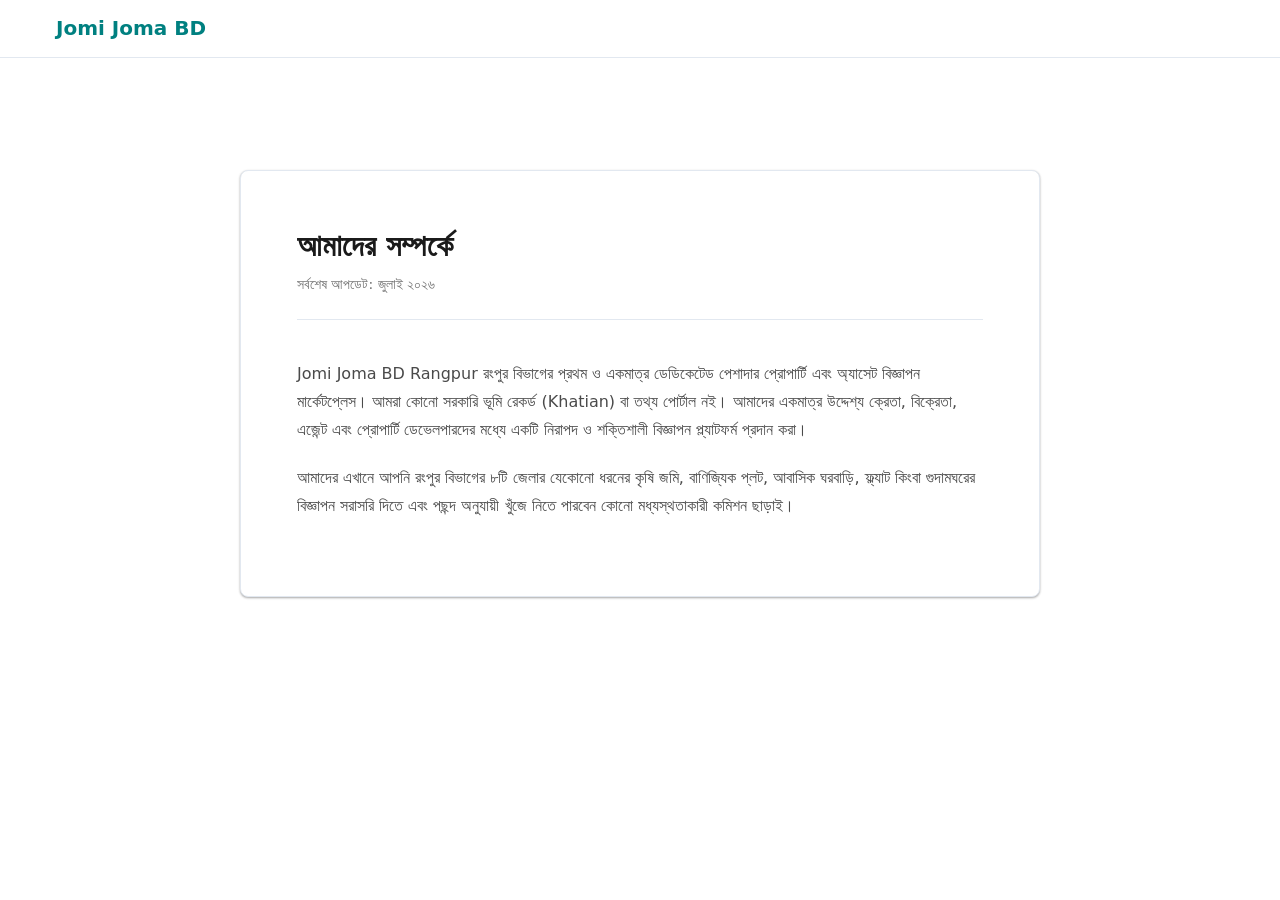
<file: pages/about.html>
<!DOCTYPE html>
<html lang="bn" data-theme="light">
<head>
    <meta charset="UTF-8">
    <meta name="viewport" content="width=device-width, initial-scale=1.0">
    <title data-i18n="nav.about">আমাদের সম্পর্কে - Jomi Joma BD Rangpur</title>
    <link rel="stylesheet" href="/assets/css/variables.css">
    <link rel="stylesheet" href="/assets/css/main.css">
    <link rel="stylesheet" href="/assets/css/layout.css">
    <link rel="stylesheet" href="/assets/css/components.css">
    <link rel="stylesheet" href="/assets/css/pages/static.css">
    <link rel="stylesheet" href="/assets/css/responsive.css">
</head>
<body>
    <div class="site-wrapper">
        <header class="header-main">
            <div class="container">
                <a href="/index.html"><h1 style="font-size: var(--text-xl); color: var(--primary-color);">Jomi Joma BD</h1></a>
            </div>
        </header>

        <main class="container section-padding">
            <article class="static-document-wrapper">
                <div class="static-document-header">
                    <h2 data-i18n="nav.about">আমাদের সম্পর্কে</h2>
                    <div class="static-document-timestamp">সর্বশেষ আপডেট: জুলাই ২০২৬</div>
                </div>
                <div class="static-document-body">
                    <p>Jomi Joma BD Rangpur রংপুর বিভাগের প্রথম ও একমাত্র ডেডিকেটেড পেশাদার প্রোপার্টি এবং অ্যাসেট বিজ্ঞাপন মার্কেটপ্লেস। আমরা কোনো সরকারি ভূমি রেকর্ড (Khatian) বা তথ্য পোর্টাল নই। আমাদের একমাত্র উদ্দেশ্য ক্রেতা, বিক্রেতা, এজেন্ট এবং প্রোপার্টি ডেভেলপারদের মধ্যে একটি নিরাপদ ও শক্তিশালী বিজ্ঞাপন প্ল্যাটফর্ম প্রদান করা।</p>
                    <p>আমাদের এখানে আপনি রংপুর বিভাগের ৮টি জেলার যেকোনো ধরনের কৃষি জমি, বাণিজ্যিক প্লট, আবাসিক ঘরবাড়ি, ফ্ল্যাট কিংবা গুদামঘরের বিজ্ঞাপন সরাসরি দিতে এবং পছন্দ অনুযায়ী খুঁজে নিতে পারবেন কোনো মধ্যস্থতাকারী কমিশন ছাড়াই।</p>
                </div>
            </article>
        </main>
    </div>
    <script src="/assets/js/utils.js"></script>
    <script src="/assets/js/theme.js"></script>
    <script src="/assets/js/language.js"></script>
    <script src="/assets/js/app.js"></script>
</body>
</html>
</file>
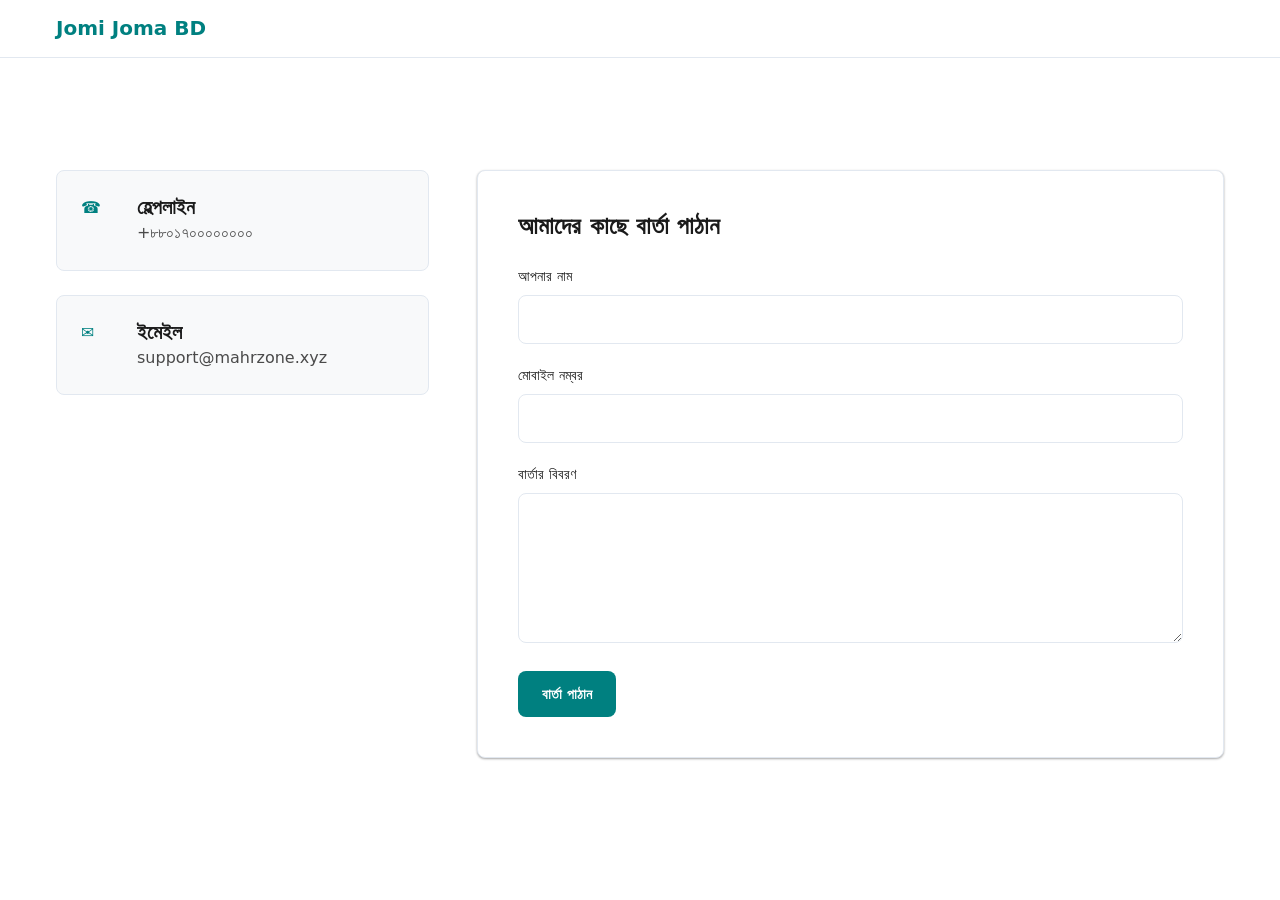
<file: pages/contact.html>
<!DOCTYPE html>
<html lang="bn" data-theme="light">
<head>
    <meta charset="UTF-8">
    <meta name="viewport" content="width=device-width, initial-scale=1.0">
    <title data-i18n="nav.contact">যোগাযোগ - Jomi Joma BD Rangpur</title>
    <link rel="stylesheet" href="/assets/css/variables.css">
    <link rel="stylesheet" href="/assets/css/main.css">
    <link rel="stylesheet" href="/assets/css/layout.css">
    <link rel="stylesheet" href="/assets/css/components.css">
    <link rel="stylesheet" href="/assets/css/pages/contact.css">
    <link rel="stylesheet" href="/assets/css/responsive.css">
</head>
<body>
    <div class="site-wrapper">
        <header class="header-main">
            <div class="container">
                <a href="/index.html"><h1 style="font-size: var(--text-xl); color: var(--primary-color);">Jomi Joma BD</h1></a>
            </div>
        </header>

        <main class="container section-padding">
            <div class="contact-layout-shell">
                <aside class="contact-meta-channels">
                    <div class="contact-channel-card">
                        <div class="channel-card-icon-wrapper">☎</div>
                        <div>
                            <h4 data-i18n="topBar.helpline">হটলাইন</h4>
                            <p style="margin:0;"><a href="tel:+8801700000000">+৮৮০১৭০০০০০০০০</a></p>
                        </div>
                    </div>
                    <div class="contact-channel-card">
                        <div class="channel-card-icon-wrapper">✉</div>
                        <div>
                            <h4>ইমেইল</h4>
                            <p style="margin:0;">support@mahrzone.xyz</p>
                        </div>
                    </div>
                </aside>

                <section class="contact-form-container">
                    <h3 style="margin-bottom: 1.5rem;">আমাদের কাছে বার্তা পাঠান</h3>
                    <form id="marketplaceContactForm" onsubmit="event.preventDefault(); alert('বার্তাটি সফলভাবে পাঠানো হয়েছে (Static UI)');">
                        <div class="form-group">
                            <label class="form-label">আপনার নাম</label>
                            <input type="text" class="form-input" required>
                        </div>
                        <div class="form-group">
                            <label class="form-label">মোবাইল নম্বর</label>
                            <input type="tel" class="form-input" required>
                        </div>
                        <div class="form-group">
                            <label class="form-label">বার্তার বিবরণ</label>
                            <textarea class="contact-form-textarea" required></textarea>
                        </div>
                        <button type="submit" class="btn btn-primary">বার্তা পাঠান</button>
                    </form>
                </section>
            </div>
        </main>
    </div>
    <script src="/assets/js/utils.js"></script>
    <script src="/assets/js/theme.js"></script>
    <script src="/assets/js/language.js"></script>
    <script src="/assets/js/app.js"></script>
</body>
</html>
</file>
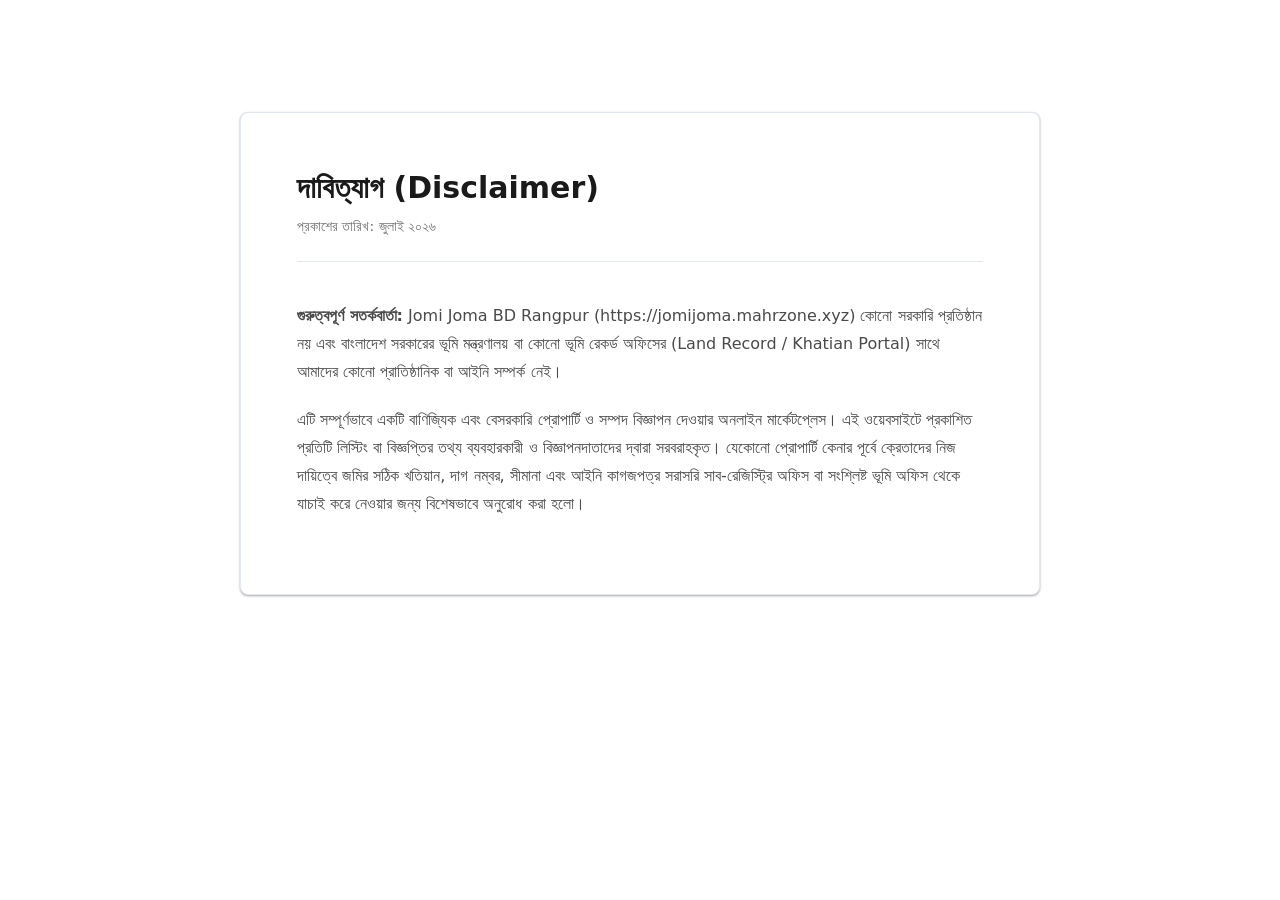
<file: pages/disclaimer.html>
<!DOCTYPE html>
<html lang="bn" data-theme="light">
<head>
    <meta charset="UTF-8">
    <meta name="viewport" content="width=device-width, initial-scale=1.0">
    <title>দাবিত্যাগ - Jomi Joma BD Rangpur</title>
    <link rel="stylesheet" href="/assets/css/variables.css">
    <link rel="stylesheet" href="/assets/css/main.css">
    <link rel="stylesheet" href="/assets/css/layout.css">
    <link rel="stylesheet" href="/assets/css/components.css">
    <link rel="stylesheet" href="/assets/css/pages/static.css">
    <link rel="stylesheet" href="/assets/css/responsive.css">
</head>
<body>
    <div class="site-wrapper">
        <main class="container section-padding">
            <article class="static-document-wrapper">
                <div class="static-document-header">
                    <h2>দাবিত্যাগ (Disclaimer)</h2>
                    <div class="static-document-timestamp">প্রকাশের তারিখ: জুলাই ২০২৬</div>
                </div>
                <div class="static-document-body">
                    <p><strong>গুরুত্বপূর্ণ সতর্কবার্তা:</strong> Jomi Joma BD Rangpur (https://jomijoma.mahrzone.xyz) কোনো সরকারি প্রতিষ্ঠান নয় এবং বাংলাদেশ সরকারের ভূমি মন্ত্রণালয় বা কোনো ভূমি রেকর্ড অফিসের (Land Record / Khatian Portal) সাথে আমাদের কোনো প্রাতিষ্ঠানিক বা আইনি সম্পর্ক নেই।</p>
                    <p>এটি সম্পূর্ণভাবে একটি বাণিজ্যিক এবং বেসরকারি প্রোপার্টি ও সম্পদ বিজ্ঞাপন দেওয়ার অনলাইন মার্কেটপ্লেস। এই ওয়েবসাইটে প্রকাশিত প্রতিটি লিস্টিং বা বিজ্ঞপ্তির তথ্য ব্যবহারকারী ও বিজ্ঞাপনদাতাদের দ্বারা সরবরাহকৃত। যেকোনো প্রোপার্টি কেনার পূর্বে ক্রেতাদের নিজ দায়িত্বে জমির সঠিক খতিয়ান, দাগ নম্বর, সীমানা এবং আইনি কাগজপত্র সরাসরি সাব-রেজিস্ট্রি অফিস বা সংশ্লিষ্ট ভূমি অফিস থেকে যাচাই করে নেওয়ার জন্য বিশেষভাবে অনুরোধ করা হলো।</p>
                </div>
            </article>
        </main>
    </div>
    <script src="/assets/js/utils.js"></script>
    <script src="/assets/js/theme.js"></script>
    <script src="/assets/js/language.js"></script>
    <script src="/assets/js/app.js"></script>
</body>
</html>
</file>
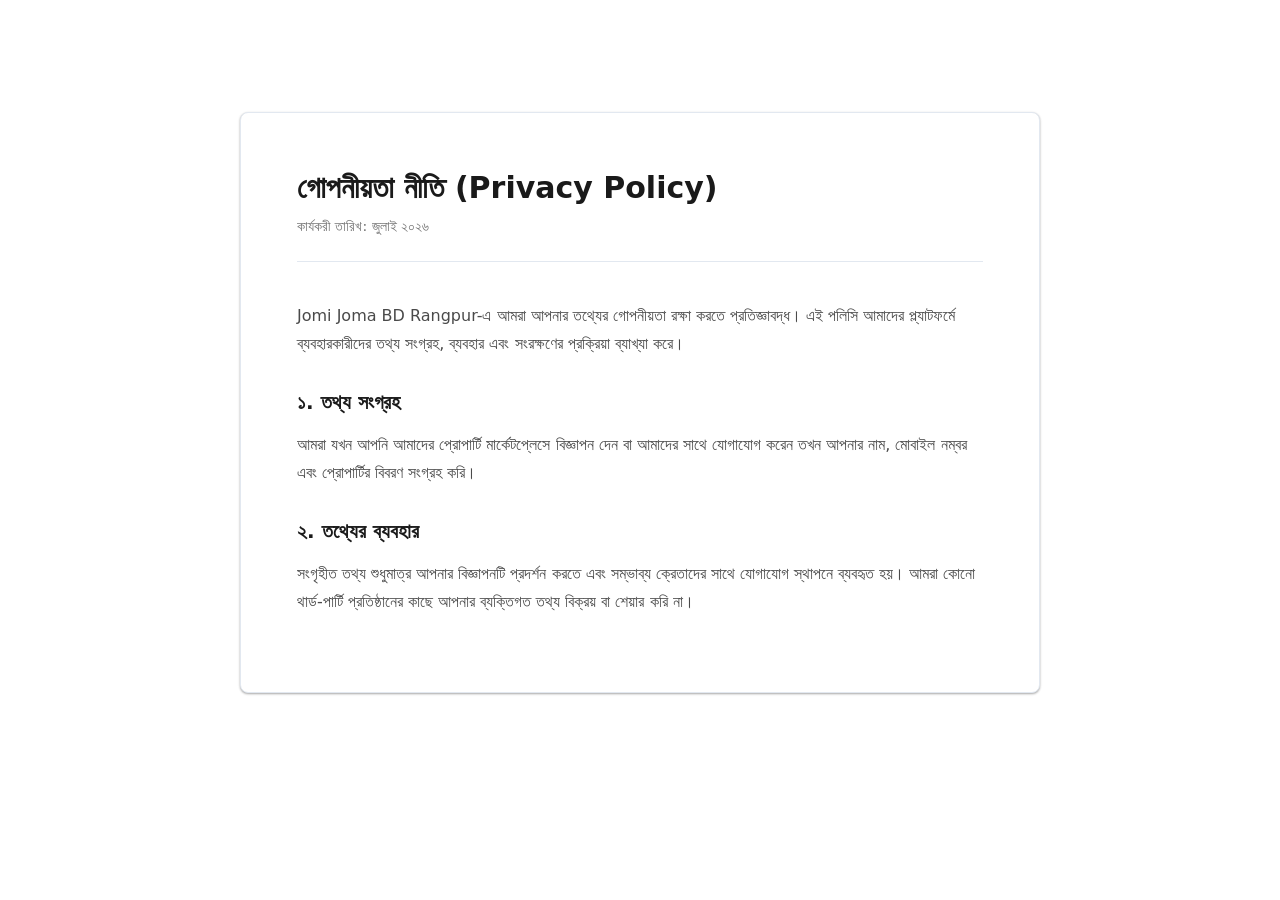
<file: pages/privacy-policy.html>
<!DOCTYPE html>
<html lang="bn" data-theme="light">
<head>
    <meta charset="UTF-8">
    <meta name="viewport" content="width=device-width, initial-scale=1.0">
    <title>গোপনীয়তা নীতি - Jomi Joma BD Rangpur</title>
    <link rel="stylesheet" href="/assets/css/variables.css">
    <link rel="stylesheet" href="/assets/css/main.css">
    <link rel="stylesheet" href="/assets/css/layout.css">
    <link rel="stylesheet" href="/assets/css/components.css">
    <link rel="stylesheet" href="/assets/css/pages/static.css">
    <link rel="stylesheet" href="/assets/css/responsive.css">
</head>
<body>
    <div class="site-wrapper">
        <main class="container section-padding">
            <article class="static-document-wrapper">
                <div class="static-document-header">
                    <h2>গোপনীয়তা নীতি (Privacy Policy)</h2>
                    <div class="static-document-timestamp">কার্যকরী তারিখ: জুলাই ২০২৬</div>
                </div>
                <div class="static-document-body">
                    <p>Jomi Joma BD Rangpur-এ আমরা আপনার তথ্যের গোপনীয়তা রক্ষা করতে প্রতিজ্ঞাবদ্ধ। এই পলিসি আমাদের প্ল্যাটফর্মে ব্যবহারকারীদের তথ্য সংগ্রহ, ব্যবহার এবং সংরক্ষণের প্রক্রিয়া ব্যাখ্যা করে।</p>
                    <h2>১. তথ্য সংগ্রহ</h2>
                    <p>আমরা যখন আপনি আমাদের প্রোপার্টি মার্কেটপ্লেসে বিজ্ঞাপন দেন বা আমাদের সাথে যোগাযোগ করেন তখন আপনার নাম, মোবাইল নম্বর এবং প্রোপার্টির বিবরণ সংগ্রহ করি।</p>
                    <h2>২. তথ্যের ব্যবহার</h2>
                    <p>সংগৃহীত তথ্য শুধুমাত্র আপনার বিজ্ঞাপনটি প্রদর্শন করতে এবং সম্ভাব্য ক্রেতাদের সাথে যোগাযোগ স্থাপনে ব্যবহৃত হয়। আমরা কোনো থার্ড-পার্টি প্রতিষ্ঠানের কাছে আপনার ব্যক্তিগত তথ্য বিক্রয় বা শেয়ার করি না।</p>
                </div>
            </article>
        </main>
    </div>
    <script src="/assets/js/utils.js"></script>
    <script src="/assets/js/theme.js"></script>
    <script src="/assets/js/language.js"></script>
    <script src="/assets/js/app.js"></script>
</body>
</html>
</file>
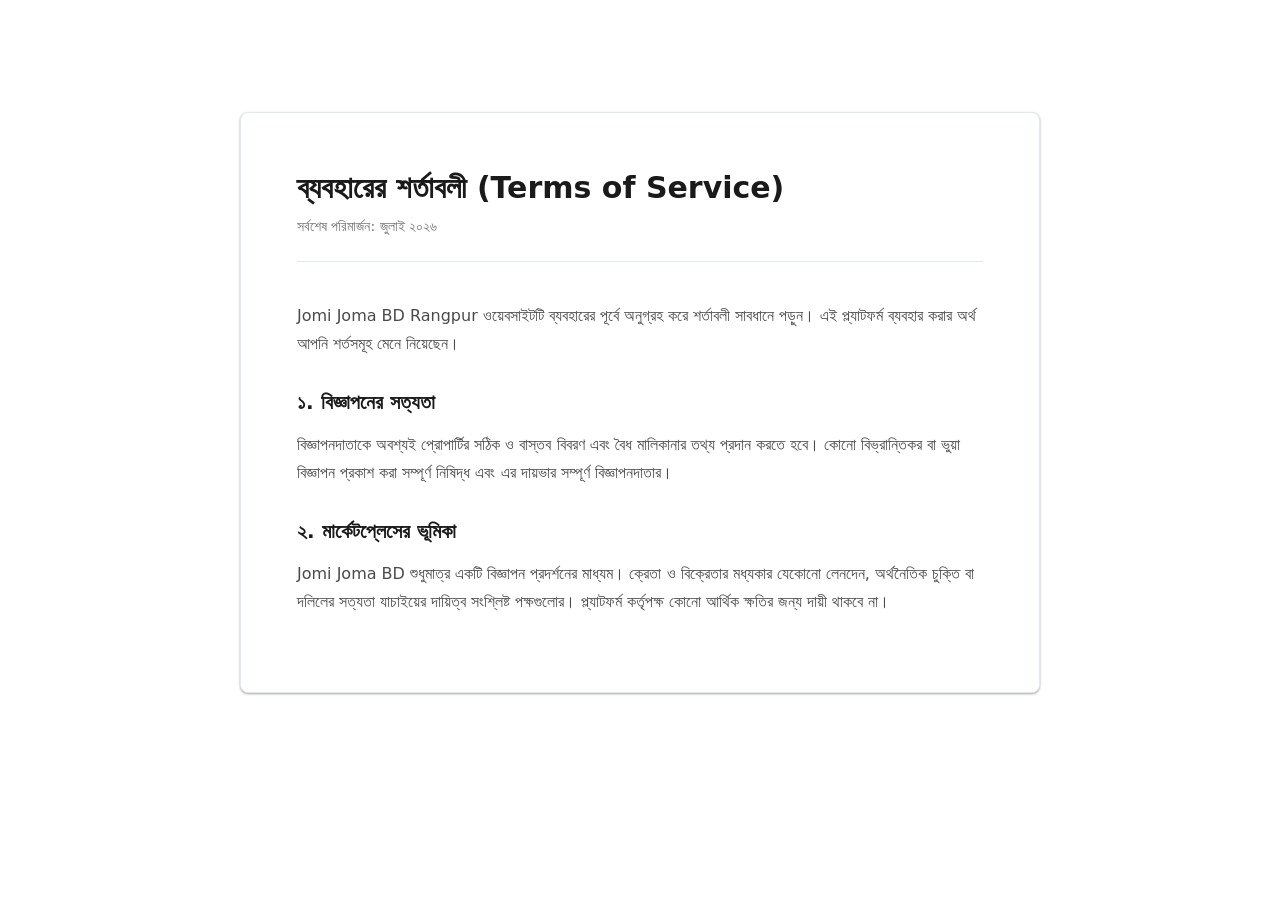
<file: pages/terms.html>
<!DOCTYPE html>
<html lang="bn" data-theme="light">
<head>
    <meta charset="UTF-8">
    <meta name="viewport" content="width=device-width, initial-scale=1.0">
    <title>ব্যবহারের শর্তাবলী - Jomi Joma BD Rangpur</title>
    <link rel="stylesheet" href="/assets/css/variables.css">
    <link rel="stylesheet" href="/assets/css/main.css">
    <link rel="stylesheet" href="/assets/css/layout.css">
    <link rel="stylesheet" href="/assets/css/components.css">
    <link rel="stylesheet" href="/assets/css/pages/static.css">
    <link rel="stylesheet" href="/assets/css/responsive.css">
</head>
<body>
    <div class="site-wrapper">
        <main class="container section-padding">
            <article class="static-document-wrapper">
                <div class="static-document-header">
                    <h2>ব্যবহারের শর্তাবলী (Terms of Service)</h2>
                    <div class="static-document-timestamp">সর্বশেষ পরিমার্জন: জুলাই ২০২৬</div>
                </div>
                <div class="static-document-body">
                    <p>Jomi Joma BD Rangpur ওয়েবসাইটটি ব্যবহারের পূর্বে অনুগ্রহ করে শর্তাবলী সাবধানে পড়ুন। এই প্ল্যাটফর্ম ব্যবহার করার অর্থ আপনি শর্তসমূহ মেনে নিয়েছেন।</p>
                    <h2>১. বিজ্ঞাপনের সত্যতা</h2>
                    <p>বিজ্ঞাপনদাতাকে অবশ্যই প্রোপার্টির সঠিক ও বাস্তব বিবরণ এবং বৈধ মালিকানার তথ্য প্রদান করতে হবে। কোনো বিভ্রান্তিকর বা ভুয়া বিজ্ঞাপন প্রকাশ করা সম্পূর্ণ নিষিদ্ধ এবং এর দায়ভার সম্পূর্ণ বিজ্ঞাপনদাতার।</p>
                    <h2>২. মার্কেটপ্লেসের ভূমিকা</h2>
                    <p>Jomi Joma BD শুধুমাত্র একটি বিজ্ঞাপন প্রদর্শনের মাধ্যম। ক্রেতা ও বিক্রেতার মধ্যকার যেকোনো লেনদেন, অর্থনৈতিক চুক্তি বা দলিলের সত্যতা যাচাইয়ের দায়িত্ব সংশ্লিষ্ট পক্ষগুলোর। প্ল্যাটফর্ম কর্তৃপক্ষ কোনো আর্থিক ক্ষতির জন্য দায়ী থাকবে না।</p>
                </div>
            </article>
        </main>
    </div>
    <script src="/assets/js/utils.js"></script>
    <script src="/assets/js/theme.js"></script>
    <script src="/assets/js/language.js"></script>
    <script src="/assets/js/app.js"></script>
</body>
</html>
</file>
<file: assets/css/variables.css>
/**
 * Jomi Joma BD Rangpur - Theme Variables
 * Design Tokens, Typography, and Global Variables
 */

:root {
    /* Color Tokens - Light Theme Default */
    --primary-color: #008080;          /* Deep Teal */
    --primary-hover: #006666;
    --primary-light: #e6f2f2;
    --secondary-color: #f2a900;        /* Premium Gold/Amber */
    --secondary-hover: #d49400;
    --secondary-light: #fef6e5;
    
    --bg-primary: #ffffff;
    --bg-secondary: #f8f9fa;
    --bg-tertiary: #f1f3f5;
    --bg-overlay: rgba(0, 0, 0, 0.5);
    
    --text-primary: #1a1a1a;
    --text-secondary: #4a4a4a;
    --text-muted: #717171;
    --text-light: #ffffff;
    
    --border-color: #e2e8f0;
    --border-focus: #008080;
    
    --success: #2e7d32;
    --error: #c62828;
    --warning: #f9a825;
    --info: #1565c0;
    
    /* Typography Matrix */
    --font-primary: 'Inter', system-ui, -apple-system, sans-serif;
    --font-bangla: 'Tiro Bangla', 'Hind Siliguri', system-ui, sans-serif;
    
    --text-xs: 0.75rem;
    --text-sm: 0.875rem;
    --text-base: 1rem;
    --text-lg: 1.125rem;
    --text-xl: 1.25rem;
    --text-2xl: 1.5rem;
    --text-3xl: 1.875rem;
    --text-4xl: 2.25rem;
    
    --weight-normal: 400;
    --weight-medium: 500;
    --weight-semibold: 600;
    --weight-bold: 700;
    
    /* Structural/Layout Tokens */
    --max-width: 1200px;
    --radius-sm: 4px;
    --radius-md: 8px;
    --radius-lg: 16px;
    --radius-full: 9999px;
    
    --shadow-sm: 0 1px 3px rgba(0,0,0,0.12), 0 1px 2px rgba(0,0,0,0.24);
    --shadow-md: 0 4px 6px -1px rgba(0,0,0,0.1), 0 2px 4px -1px rgba(0,0,0,0.06);
    --shadow-lg: 0 10px 15px -3px rgba(0,0,0,0.1), 0 4px 6px -2px rgba(0,0,0,0.05);
    
    --transition-fast: 0.15s ease;
    --transition-normal: 0.3s ease;
    
    --z-index-sticky: 100;
    --z-index-modal: 1000;
}

/* Dark Theme Variables Override */
[data-theme="dark"] {
    --primary-color: #00b3b3;
    --primary-hover: #008080;
    --primary-light: #162e2e;
    --secondary-color: #ffc107;
    --secondary-hover: #e0a800;
    --secondary-light: #2a2415;
    
    --bg-primary: #121212;
    --bg-secondary: #1e1e1e;
    --bg-tertiary: #2d2d2d;
    --bg-overlay: rgba(0, 0, 0, 0.75);
    
    --text-primary: #f5f5f5;
    --text-secondary: #cdcdcd;
    --text-muted: #8e8e8e;
    --text-light: #ffffff;
    
    --border-color: #2d2d2d;
    --border-focus: #00b3b3;
    
    --shadow-sm: 0 1px 3px rgba(0,0,0,0.5);
    --shadow-md: 0 4px 6px -1px rgba(0,0,0,0.4);
    --shadow-lg: 0 10px 15px -3px rgba(0,0,0,0.5);
}
</file>
<file: assets/css/main.css>
/**
 * Jomi Joma BD Rangpur - Main Styles
 * CSS Reset, Global Base Rules, Typographic Framework
 */

/* Box sizing rules */
*,
*::before,
*::after {
    box-sizing: border-box;
    margin: 0;
    padding: 0;
}

/* Prevent zoom loops & setup roots */
html {
    font-size: 16px;
    scroll-behavior: smooth;
    -webkit-text-size-adjust: 100%;
}

/* Base body style matching language configs */
body {
    font-family: var(--font-primary);
    background-color: var(--bg-primary);
    color: var(--text-primary);
    line-height: 1.5;
    text-rendering: optimizeLegibility;
    -webkit-font-smoothing: antialiased;
    transition: background-color var(--transition-normal), color var(--transition-normal);
}

/* Language script optimizations */
body[lang="bn"] {
    font-family: var(--font-bangla), var(--font-primary);
    line-height: 1.6;
}

/* Media resets */
img,
picture,
video,
canvas,
svg {
    display: block;
    max-width: 100%;
    height: auto;
}

/* Form controls resets */
input,
button,
textarea,
select {
    font: inherit;
    color: inherit;
    background: transparent;
    border: none;
}

/* Remove list structures globally for layout lists */
ul, ol {
    list-style: none;
}

/* Link reset */
a {
    color: inherit;
    text-decoration: none;
}

/* Focus indicator safety */
*:focus-visible {
    outline: 2px solid var(--border-focus);
    outline-offset: 2px;
}

/* Typography elements scale */
h1, h2, h3, h4, h5, h6 {
    font-weight: var(--weight-bold);
    line-height: 1.25;
    color: var(--text-primary);
}

h1 { font-size: var(--text-4xl); }
h2 { font-size: var(--text-3xl); }
h3 { font-size: var(--text-2xl); }
h4 { font-size: var(--text-xl); }
h5 { font-size: var(--text-lg); }
h6 { font-size: var(--text-base); }

p {
    color: var(--text-secondary);
    margin-bottom: 1rem;
}

/* Utility visibility classes */
.visually-hidden {
    position: absolute;
    width: 1px;
    height: 1px;
    padding: 0;
    margin: -1px;
    overflow: hidden;
    clip: rect(0, 0, 0, 0);
    white-space: nowrap;
    border: 0;
}
</file>
<file: assets/css/layout.css>
/**
 * Jomi Joma BD Rangpur - Layout Structure
 * Grid Systems, Structural Containers, Shell Architecture
 */

.container {
    width: 100%;
    max-width: var(--max-width);
    margin-left: auto;
    margin-right: auto;
    padding-left: 1rem;
    padding-right: 1rem;
}

/* Layout section wrapper constraints */
.section-padding {
    padding-top: 5rem;
    padding-bottom: 5rem;
}

.section-bg-secondary {
    background-color: var(--bg-secondary);
}

/* Global Site Header/Shell structural flex flows */
.site-wrapper {
    display: flex;
    flex-direction: column;
    min-height: 100vh;
}

main {
    flex-grow: 1;
}

/* Structural Header Layout */
.top-info-bar {
    background-color: var(--bg-tertiary);
    border-bottom: 1px solid var(--border-color);
    font-size: var(--text-xs);
    height: 40px;
}

.top-info-bar .container {
    display: flex;
    justify-content: space-between;
    align-items: center;
    height: 100%;
}

.header-main {
    background-color: var(--bg-primary);
    border-bottom: 1px solid var(--border-color);
    padding-top: 1rem;
    padding-bottom: 1rem;
}

.header-main .container {
    display: flex;
    justify-content: space-between;
    align-items: center;
}

.main-navigation {
    background-color: var(--bg-primary);
    border-bottom: 1px solid var(--border-color);
    position: sticky;
    top: 0;
    z-index: var(--z-index-sticky);
}

.main-navigation .container {
    display: flex;
    align-items: center;
    height: 50px;
}

/* Footer Grid Systems */
.footer-main {
    background-color: var(--bg-secondary);
    border-top: 1px solid var(--border-color);
    padding-top: 4rem;
    padding-bottom: 2rem;
}

.footer-grid {
    display: grid;
    grid-template-columns: 2fr repeat(3, 1fr);
    gap: 2rem;
    margin-bottom: 3rem;
}

.footer-bottom {
    border-top: 1px solid var(--border-color);
    padding-top: 1.5rem;
    display: flex;
    justify-content: space-between;
    align-items: center;
    font-size: var(--text-sm);
    color: var(--text-muted);
}
</file>
<file: assets/css/components.css>
/**
 * Jomi Joma BD Rangpur - Component Library
 * Standard reusable UI element components
 */

/* Button Components */
.btn {
    display: inline-flex;
    align-items: center;
    justify-content: center;
    padding: 0.75rem 1.5rem;
    font-size: var(--text-sm);
    font-weight: var(--weight-semibold);
    border-radius: var(--radius-md);
    cursor: pointer;
    transition: background-color var(--transition-fast), border-color var(--transition-fast);
    text-align: center;
    white-space: nowrap;
}

.btn-primary {
    background-color: var(--primary-color);
    color: var(--text-light);
}
.btn-primary:hover {
    background-color: var(--primary-hover);
}

.btn-secondary {
    background-color: var(--secondary-color);
    color: var(--text-primary);
}
.btn-secondary:hover {
    background-color: var(--secondary-hover);
}

.btn-outline {
    border: 1px solid var(--border-color);
    color: var(--text-primary);
}
.btn-outline:hover {
    background-color: var(--bg-secondary);
    border-color: var(--text-muted);
}

/* Property Item Display Cards */
.property-card {
    background-color: var(--bg-primary);
    border: 1px solid var(--border-color);
    border-radius: var(--radius-md);
    overflow: hidden;
    box-shadow: var(--shadow-sm);
    transition: transform var(--transition-fast), box-shadow var(--transition-fast);
}
.property-card:hover {
    transform: translateY(-4px);
    box-shadow: var(--shadow-md);
}

.property-card-image {
    position: relative;
    aspect-ratio: 16 / 10;
    background-color: var(--bg-tertiary);
    overflow: hidden;
}

.property-card-badge {
    position: absolute;
    top: 0.75rem;
    left: 0.75rem;
    background-color: var(--primary-color);
    color: var(--text-light);
    padding: 0.25rem 0.5rem;
    font-size: var(--text-xs);
    font-weight: var(--weight-semibold);
    border-radius: var(--radius-sm);
    z-index: 10;
}

.property-card-content {
    padding: 1.25rem;
}

.property-card-price {
    font-size: var(--text-xl);
    font-weight: var(--weight-bold);
    color: var(--primary-color);
    margin-bottom: 0.5rem;
}

.property-card-title {
    font-size: var(--text-base);
    margin-bottom: 0.5rem;
    white-space: nowrap;
    overflow: hidden;
    text-overflow: ellipsis;
}

/* Structural Form Elements */
.form-group {
    margin-bottom: 1.25rem;
}

.form-label {
    display: block;
    font-size: var(--text-sm);
    font-weight: var(--weight-medium);
    margin-bottom: 0.5rem;
}

.form-select, .form-input {
    width: 100%;
    padding: 0.75rem;
    font-size: var(--text-sm);
    background-color: var(--bg-primary);
    border: 1px solid var(--border-color);
    border-radius: var(--radius-md);
    transition: border-color var(--transition-fast);
}
.form-select:focus, .form-input:focus {
    border-color: var(--border-focus);
    outline: none;
}

/* System Informational Badges */
.badge-premium {
    background-color: var(--secondary-light);
    color: var(--secondary-hover);
    border: 1px solid var(--secondary-color);
}
</file>
<file: assets/css/pages/static.css>
/**
 * Jomi Joma BD Rangpur - Static Content Styles
 * UI Layout for Editorial/Compliance Frameworks
 */

.static-document-wrapper {
    max-width: 800px;
    margin: 2rem auto 0;
    background-color: var(--bg-primary);
    border: 1px solid var(--border-color);
    border-radius: var(--radius-md);
    padding: 3.5rem;
    box-shadow: var(--shadow-sm);
}

.static-document-header {
    margin-bottom: 2.5rem;
    padding-bottom: 1.5rem;
    border-bottom: 1px solid var(--border-color);
}

.static-document-timestamp {
    font-size: var(--text-sm);
    color: var(--text-muted);
    margin-top: 0.5rem;
}

/* Semantic Context Layout Elements */
.static-document-body h2 {
    font-size: var(--text-xl);
    margin: 2rem 0 1rem;
}

.static-document-body p {
    line-height: 1.75;
    margin-bottom: 1.25rem;
    color: var(--text-secondary);
}

.static-document-body ul {
    list-style-type: dotted;
    padding-left: 1.5rem;
    margin-bottom: 1.5rem;
    color: var(--text-secondary);
}

body[lang="bn"] .static-document-body ul {
    padding-left: 0;
    padding-right: 1.5rem;
}

.static-document-body li {
    margin-bottom: 0.5rem;
}

@media (max-width: 768px) {
    .static-document-wrapper {
        padding: 2rem 1.25rem;
        margin-top: 1rem;
    }
}
</file>
<file: assets/css/responsive.css>
/**
 * Jomi Joma BD Rangpur - Responsive Architecture
 * Breakpoints overrides system mapping
 */

/* Tablet Viewport Breakpoint Changes (max-width: 992px) */
@media (max-width: 992px) {
    html {
        font-size: 15px;
    }
    
    .section-padding {
        padding-top: 4rem;
        padding-bottom: 4rem;
    }
    
    .footer-grid {
        grid-template-columns: 1fr 1fr;
        gap: 2rem;
    }
}

/* Mobile Viewport Breakpoint Changes (max-width: 768px) */
@media (max-width: 768px) {
    html {
        font-size: 14px;
    }
    
    .section-padding {
        padding-top: 3rem;
        padding-bottom: 3rem;
    }
    
    /* Top Bar textual reductions */
    .top-info-bar .contact-info-text {
        display: none;
    }
    
    .header-main .container {
        flex-direction: row;
        justify-content: space-between;
    }
    
    /* Global Navigation Redirection Flow */
    .main-navigation-menu {
        display: none; /* Controlled via mobile javascript toggle system later */
    }
    
    .footer-grid {
        grid-template-columns: 1fr;
        gap: 1.5rem;
    }
    
    .footer-bottom {
        flex-direction: column;
        gap: 1rem;
        text-align: center;
    }
    
    h1 { font-size: var(--text-3xl); }
    h2 { font-size: var(--text-2xl); }
    h3 { font-size: var(--text-xl); }
}

/* Micro Device Adaptations (max-width: 480px) */
@media (max-width: 480px) {
    .container {
        padding-left: 0.75rem;
        padding-right: 0.75rem;
    }
    
    .btn {
        width: 100%;
    }
}
</file>
<file: assets/css/pages/contact.css>
/**
 * Jomi Joma BD Rangpur - Contact Page Styles
 * UI Layout for Help and Inquiries forms
 */

.contact-layout-shell {
    display: grid;
    grid-template-columns: 1fr 2fr;
    gap: 3rem;
    margin-top: 2rem;
}

/* Core Visual Cards Details Block */
.contact-meta-channels {
    display: flex;
    flex-direction: column;
    gap: 1.5rem;
}

.contact-channel-card {
    background-color: var(--bg-secondary);
    border: 1px solid var(--border-color);
    border-radius: var(--radius-md);
    padding: 1.5rem;
    display: flex;
    gap: 1rem;
}

.channel-card-icon-wrapper {
    width: 40px;
    height: 40px;
    color: var(--primary-color);
    flex-shrink: 0;
}

/* Message Inquiries Form Module */
.contact-form-container {
    background-color: var(--bg-primary);
    border: 1px solid var(--border-color);
    border-radius: var(--radius-md);
    padding: 2.5rem;
    box-shadow: var(--shadow-sm);
}

.contact-form-textarea {
    width: 100%;
    min-height: 150px;
    padding: 0.75rem;
    font-size: var(--text-sm);
    background-color: var(--bg-primary);
    border: 1px solid var(--border-color);
    border-radius: var(--radius-md);
    resize: vertical;
    transition: border-color var(--transition-fast);
}

.contact-form-textarea:focus {
    border-color: var(--border-focus);
    outline: none;
}

@media (max-width: 768px) {
    .contact-layout-shell {
        grid-template-columns: 1fr;
        gap: 2rem;
    }
    .contact-form-container {
        padding: 1.5rem;
    }
}
</file>
